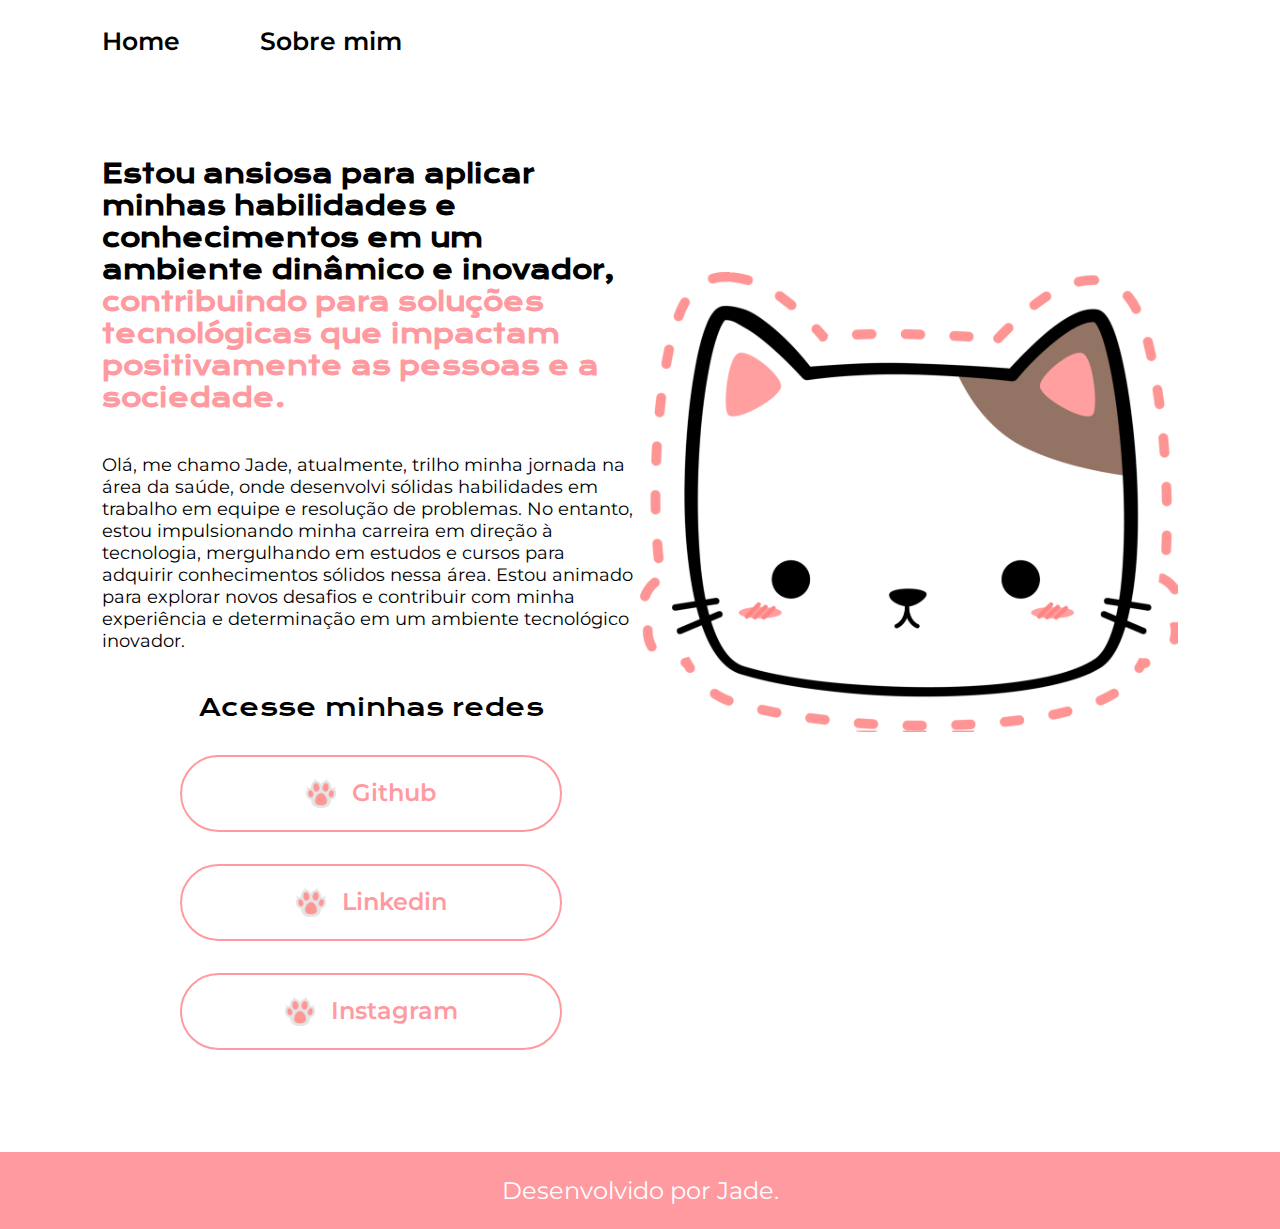
<file: index.html>
<!DOCTYPE html>
<html lang="pt-br">

<head>
    <meta charset="UTF-8">
    <meta http-equiv="X-UA-Compatible" content="IE=edge">
    <meta name="viewport" content="width=device-width, initial-scale=1.0">
    <title>Portifolio</title>
    <link rel="stylesheet" href="style.css">
</head>

<body>
    <header class="cabecalho">
        <nav class="cabecalho__menu">
            <a class="cabecalho__menu__link" href="index.html">Home</a>
            <a class="cabecalho__menu__link" href="about.html">Sobre mim</a>
        </nav>
    </header>
    <main class="apresentacao">
        <section class="apresentacao__conteudo">
            <h1 class="apresentacao__conteudo__titulo"> Estou ansiosa para
                aplicar minhas habilidades e conhecimentos em um ambiente dinâmico e inovador,  <strong 
            class="titulo-destaque">contribuindo para
            soluções tecnológicas que impactam positivamente as pessoas e a sociedade.
            </strong></h1>
            <p class="apresentacao__conteudo__texto">Olá, me chamo Jade, atualmente, trilho minha jornada na área da saúde, onde desenvolvi sólidas habilidades em trabalho em equipe e resolução de problemas. No entanto, estou impulsionando minha carreira em direção à tecnologia, mergulhando em estudos e cursos para adquirir conhecimentos sólidos nessa área. Estou animado para explorar novos desafios e contribuir com minha experiência e determinação em um ambiente tecnológico inovador.</p>
            <div class="apresentacao__links">
                <h2 class="apresentacao__links__subtitulo">Acesse minhas redes</h2>
                <a class="apresentacao__links__link" href="https://github.com/JadeKarolyne">
                    <img class="foto-icone" src="./fotos/pata.webp">
                    Github
                </a>
                <a class="apresentacao__links__link" href="https://www.linkedin.com/in/jade-poveda-431a262b3/">
                    <img class="foto-icone" src="./fotos/pata.webp">
                    Linkedin
                </a>
                <a class="apresentacao__links__link" href="https://www.instagram.com/jadezika/">
                    <img class="foto-icone" src="./fotos/pata.webp">
                    Instagram
                </a>
            </div>
        </section>
        <img class="imagem" src="./fotos/gatinho.webp" alt="Foto da Joana Santos programando">
    </main>
    <footer class="rodape">
        <p>Desenvolvido por Jade.</p>
    </footer>
</body>

</html>
</file>
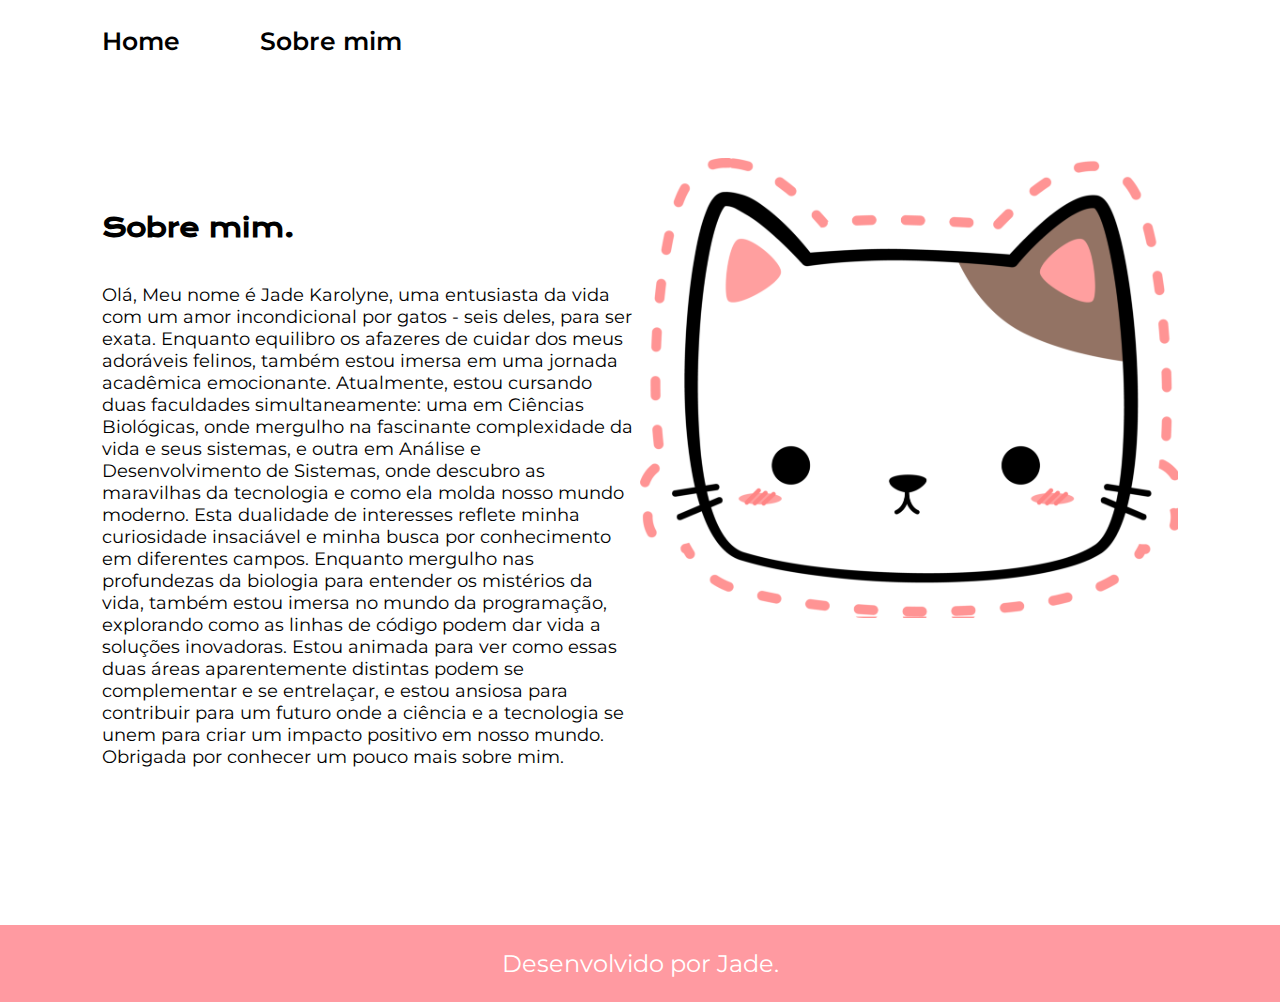
<file: about.html>
<!DOCTYPE html>
<html lang="pt-br">
<head>
    <meta charset="UTF-8">
    <meta name="viewport" content="width=device-width, initial-scale=1.0">
    <title>Sobre mim</title>
    <link rel="stylesheet" href="style.css">
</head>
<body>
    <header class="cabecalho">
        <nav class="cabecalho__menu">
            <a class="cabecalho__menu__link" href="index.html">Home</a>
            <a class="cabecalho__menu__link" href="about.html">Sobre mim</a>
        </nav>
    </header>
    <main class="apresentacao">
        <section class="apresentacao__conteudo">
            <h1 class="apresentacao__conteudo__titulo"> Sobre mim.</h1>
            <p class="apresentacao__conteudo__texto">Olá,

                Meu nome é Jade Karolyne, uma entusiasta da vida com um amor incondicional por gatos - seis deles, para ser exata. Enquanto equilibro os afazeres de cuidar dos meus adoráveis felinos, também estou imersa em uma jornada acadêmica emocionante. Atualmente, estou cursando duas faculdades simultaneamente: uma em Ciências Biológicas, onde mergulho na fascinante complexidade da vida e seus sistemas, e outra em Análise e Desenvolvimento de Sistemas, onde descubro as maravilhas da tecnologia e como ela molda nosso mundo moderno.
                
                Esta dualidade de interesses reflete minha curiosidade insaciável e minha busca por conhecimento em diferentes campos. Enquanto mergulho nas profundezas da biologia para entender os mistérios da vida, também estou imersa no mundo da programação, explorando como as linhas de código podem dar vida a soluções inovadoras.
                
                Estou animada para ver como essas duas áreas aparentemente distintas podem se complementar e se entrelaçar, e estou ansiosa para contribuir para um futuro onde a ciência e a tecnologia se unem para criar um impacto positivo em nosso mundo.
                
                Obrigada por conhecer um pouco mais sobre mim.</p>
            
        </section>
        <img class="imagem" src="./fotos/gatinho.webp" alt="Foto da Joana Santos programando">
    </main> 
  <footer class="rodape">
    <p>Desenvolvido por Jade.</p>
</footer>
</body>
</html>
</file>
<file: style.css>
@import url('https://fonts.googleapis.com/css2?family=Krona+One&family=Montserrat:wght@400;600&display=swap');
:root{
    --cor-primaira:white;
    --cor-fonte:black;
    --cor-cabeçalho:#FF9AA1;
}
*{
    margin: 0;
    padding: 0;
}

body{
    /* height: 100vh; */
    box-sizing: border-box;
    background-color: var(--cor-primaira);
    color: black;
}
.cabecalho__menu{
    display:flex;
    gap:80px
}
.cabecalho{
    padding: 2% 0% 0% 8%
}
.cabecalho__menu__link{
    font-family: 'Montserrat', sans-serif;
    font-size: 25px;
    font-weight: 600;
    text-decoration: none;
    color:black
}
.cabecalho__menu__link:hover{
    color:var(--cor-cabeçalho);
}
.titulo-destaque{
    color: var(--cor-cabeçalho);
}
.apresentacao{
    padding: 08% 08%;
    display: flex;
    align-items: center;
    justify-content: space-between;
}
.apresentacao__conteudo{
    width: 615px;
    display: flex;
    flex-direction: column;
    gap: 40px;
}

.apresentacao__conteudo__titulo{
    font-size: 25px;
    font-family: 'Krona One', sans-serif;
}
.apresentacao__conteudo__texto{
    font-size: 18px;
    font-weight: 400;
    font-family: 'Montserrat', sans-serif;
}

.apresentacao__links{
    display: flex;
    flex-direction: column;
    justify-content: space-between;
    align-items: center;
    gap: 32px;
}
.apresentacao__links__subtitulo{
    font-family: 'Krona One', sans-serif;
    font-weight: 400;
    font-size: 1.5rem;
}
.apresentacao__links__link{
    /* background-color: #22D4FD; */
    display: flex;
    justify-content: center;
    gap: 16px;
    border: 2px solid var(--cor-cabeçalho);
    width: 378px;
    text-align: center;
    border-radius: 80px;
    font-size: 1.5rem;
    font-weight: 600;
    padding: 21.5px 0;
    text-decoration: none;
    color: var(--cor-cabeçalho);
    font-family: 'Montserrat', sans-serif;
}
.foto-icone{
    width: 30px;
}
.apresentacao__links__link:hover{
    background-color: var(--cor-cabeçalho);
    border: 2px solid var(--cor-primaira);
    color:var(--cor-primaira)
}
.rodape{
    color: var(--cor-primaira);
    background-color: var(--cor-cabeçalho);
    padding: 24px;
    text-align: center;
    font-family: 'Montserrat', sans-serif;
    font-size: 1.5rem;
    font-weight: 400;
}
.imagem{
    width: 50%;
    padding: 0% 0% 19% 0%
}

@media (max-width: 1200px) {
    .cabecalho{
         padding: 10%;  
    }
    .cabecalho__menu{
        justify-content: center;
    }
    .apresentacao{
        flex-direction: column-reverse;
        padding: 5%;
    }
    .apresentacao__conteudo {
        width: 100%;
    }
    .imagem{
        width: 100%;
        padding: 0% 0% 10% 0%
    }
}
</file>
